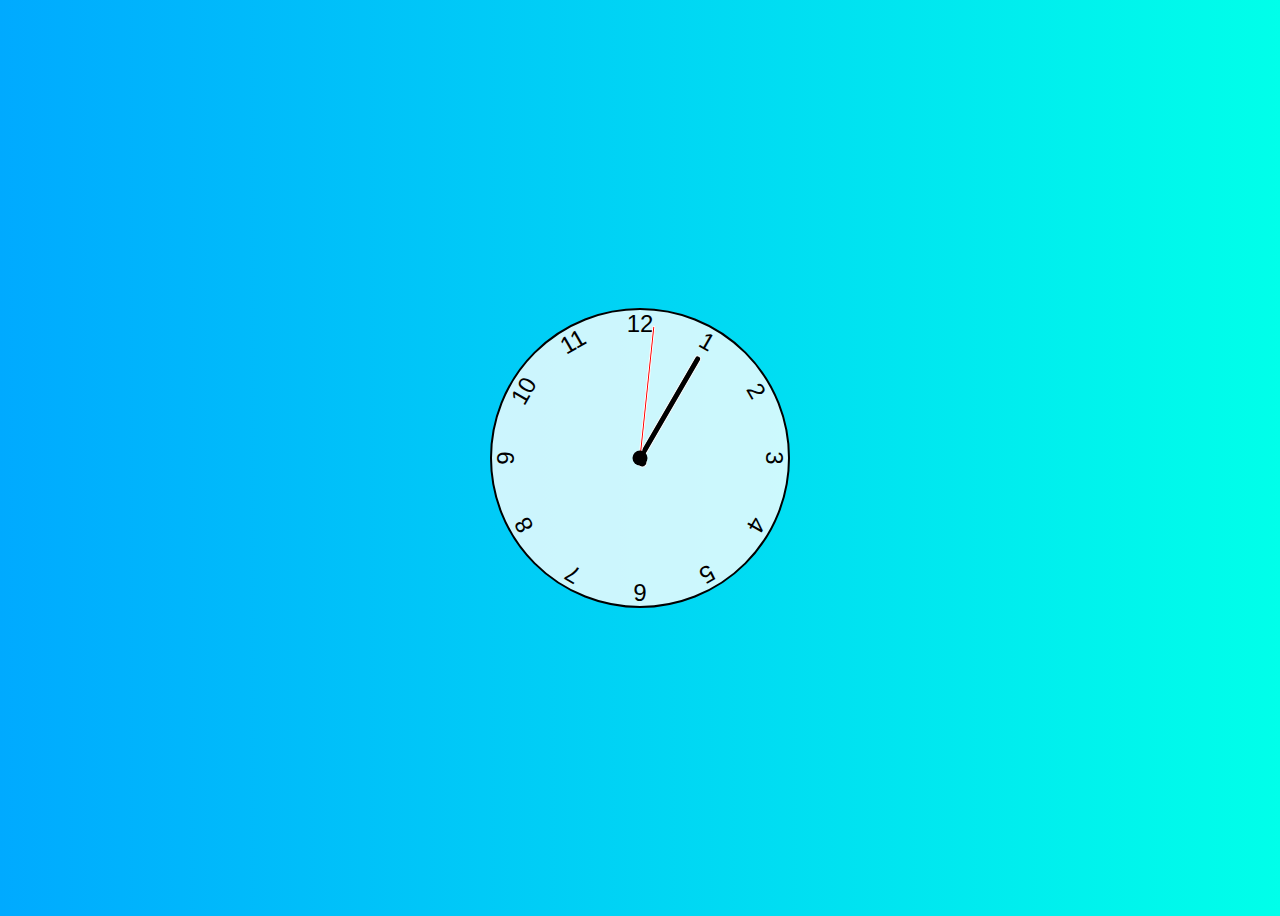
<file: slide/index.html>
<!DOCTYPE html>
<html lang="en">
<head>
  <meta charset="UTF-8">
  <meta http-equiv="X-UA-Compatible" content="IE=edge">
  <meta name="viewport" content="width=device-width, initial-scale=1.0">
  <title>Document</title>
  <link rel="stylesheet" href="index.css">
</head>
<body>
  <div class="clock">
    <div class="hand hour" data-hour-hand></div>
    <div class="hand minute" data-minute-hand></div>
    <div class="hand second" data-second-hands></div>
    <div class="number number1">1</div>
    <div class="number number2">2</div>
    <div class="number number3">3</div>
    <div class="number number4">4</div>
    <div class="number number5">5</div>
    <div class="number number6">6</div>
    <div class="number number7">7</div>
    <div class="number number8">8</div>
    <div class="number number9">9</div>
    <div class="number number10">10</div>
    <div class="number number11">11</div>
    <div class="number number12">12</div>
    
  </div>
</body>
<script src="main.js"></script>

</html>
</file>
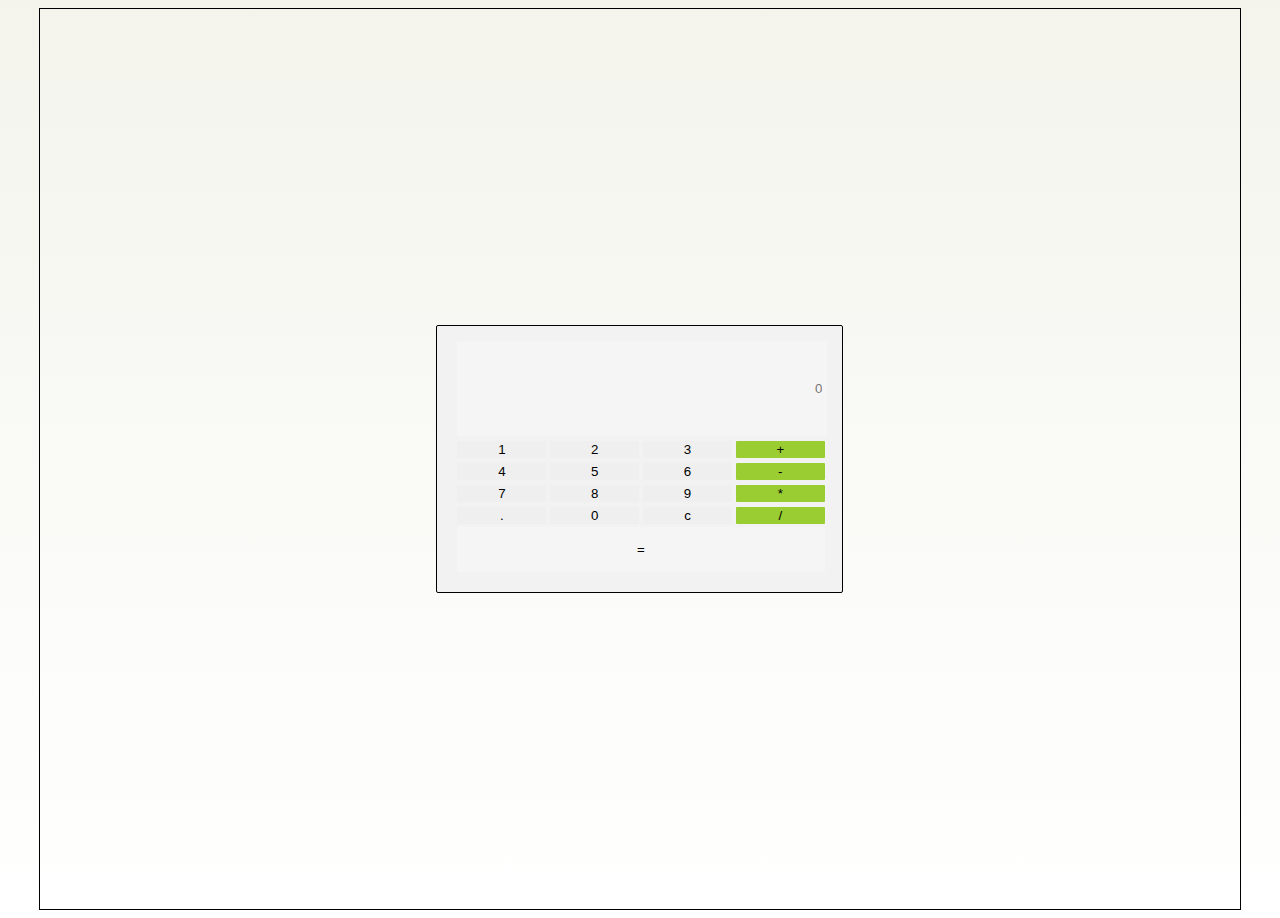
<file: casio/casio.html>
<!DOCTYPE html>
<html lang="en">
<head>
  <meta charset="UTF-8">
  <meta http-equiv="X-UA-Compatible" content="IE=edge">
  <meta name="viewport" content="width=device-width, initial-scale=1.0">
  <title>casio</title>
  <link rel="stylesheet" href="casio.css">
</head>
<body>
  <div class="container">
    <div class="calculator">
      <input type="text" id="userInput"  placeholder="0">
      <br>
      <button class="btn" onclick="press(1)">1</button>
       <button class="btn" onclick="press(2)">2</button>
        <button class="btn" onclick="press(3)">3</button>
         <button class="btn operator" onclick="press('+')">+</button>
         <br>
          <button class="btn" onclick="press(4)">4</button>
           <button class="btn" onclick="press(5)">5</button>
            <button class="btn" onclick="press(6)">6</button>
             <button class="btn operator" onclick="press('-')">-</button>
             <br>
              <button class="btn" onclick="press(7)">7</button>
          <button class="btn" onclick="press(8)">8</button>
          <button class="btn" onclick="press(9)">9</button>
          <button class="btn operator" onclick="press('*')">*</button>
          <br>
          <button class="btn" onclick="press('.')">.</button>
          <button class="btn" onclick="press(0)">0</button>
           <button class="btn" onclick="erase()">c</button>
          <button class="btn operator" onclick="press('/')">/</button>

           <br>
          <button class="btnequal " onclick="equal()">=</button>
    </div>
  </div>
<script src="casio.js"></script>
</body>
</html>
</file>
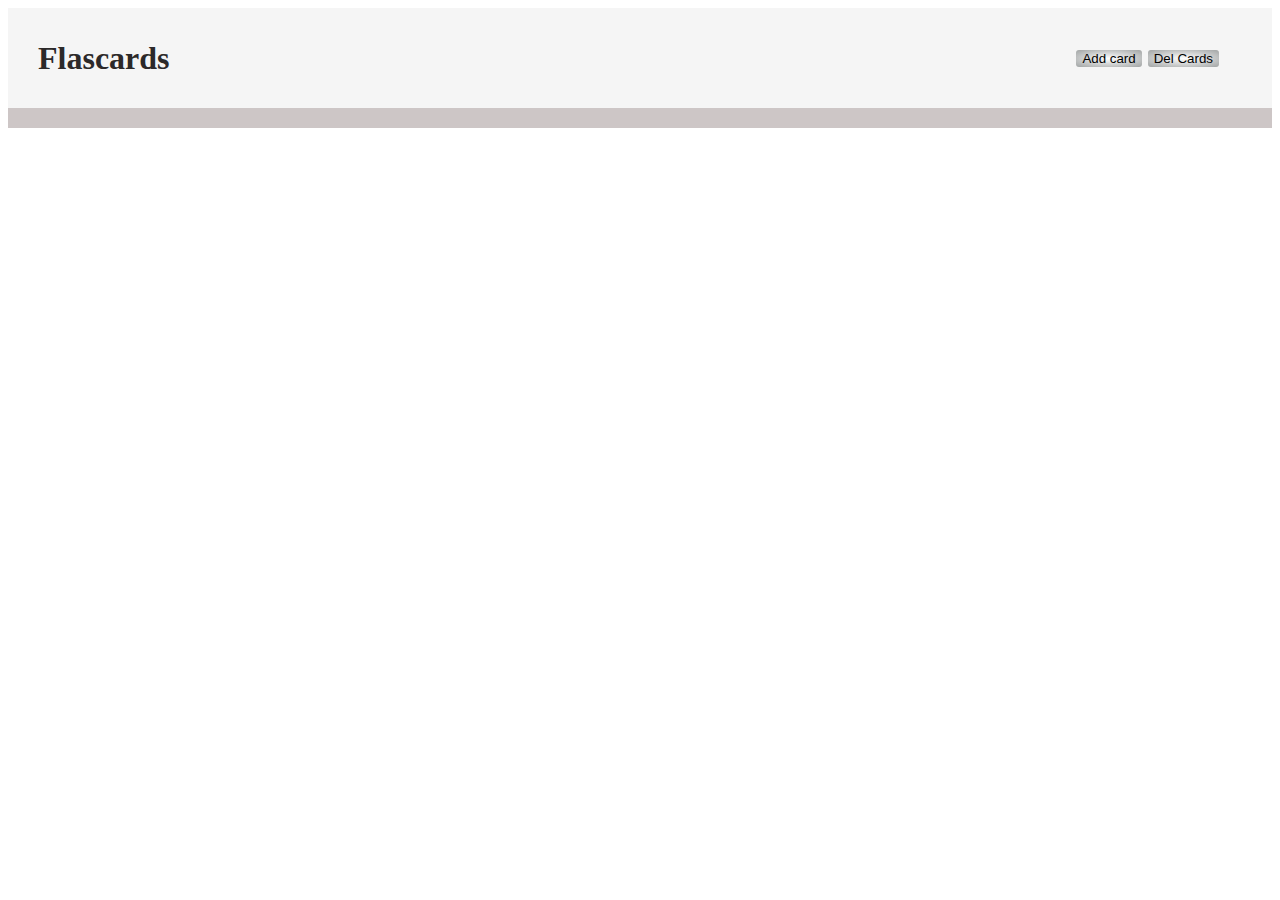
<file: flashcards/flashcard.html>
<!DOCTYPE html>
<html lang="en">
<head>
  <meta charset="UTF-8">
  <meta http-equiv="X-UA-Compatible" content="IE=edge">
  <meta name="viewport" content="width=device-width, initial-scale=1.0">
  <title>Document</title>
  <link rel="stylesheet" href="flashcard.css">
<link rel="stylesheet" href="https://cdnjs.cloudflare.com/ajax/libs/font-awesome/5.15.4/css/all.min.css" />

</head>
<body>
   <div class="container">
    <header>
      <h1>Flascards</h1>
      <div class="btn">
        <button class="addcard" onclick="addcards()">Add card</button>
        <button class="delcard" onclick="closeAll()">Del Cards</button>
      </div>
    </header>
    <section class="card">
      <div class="form">
      <h2>Create Flashcard</h2>
      <label for="Question">Question</label><br>
      <input type="text" id="ques"><br>
      <label for="">Answer</label><br>
      <input type="text" id="anser"><br>
      <button class="btnform save" onclick="addviewcard()">Save</button>
      <button class="btnform close" onclick="closecard()">Close</button>
      </div>
    </section>
    <section class="viewcard">
    <!-- <div class="formview">
      <a href=""><i class="fas fa-times"></i></a>
      <label for="">question</label><br>
      <input type="text" class="qes"><br>
      <label for="">answer</label>
      <input type="text">
    </div> -->
  
    </section>
   </div>
<script src="flashcards.js"></script>
</body>
</html>
</file>
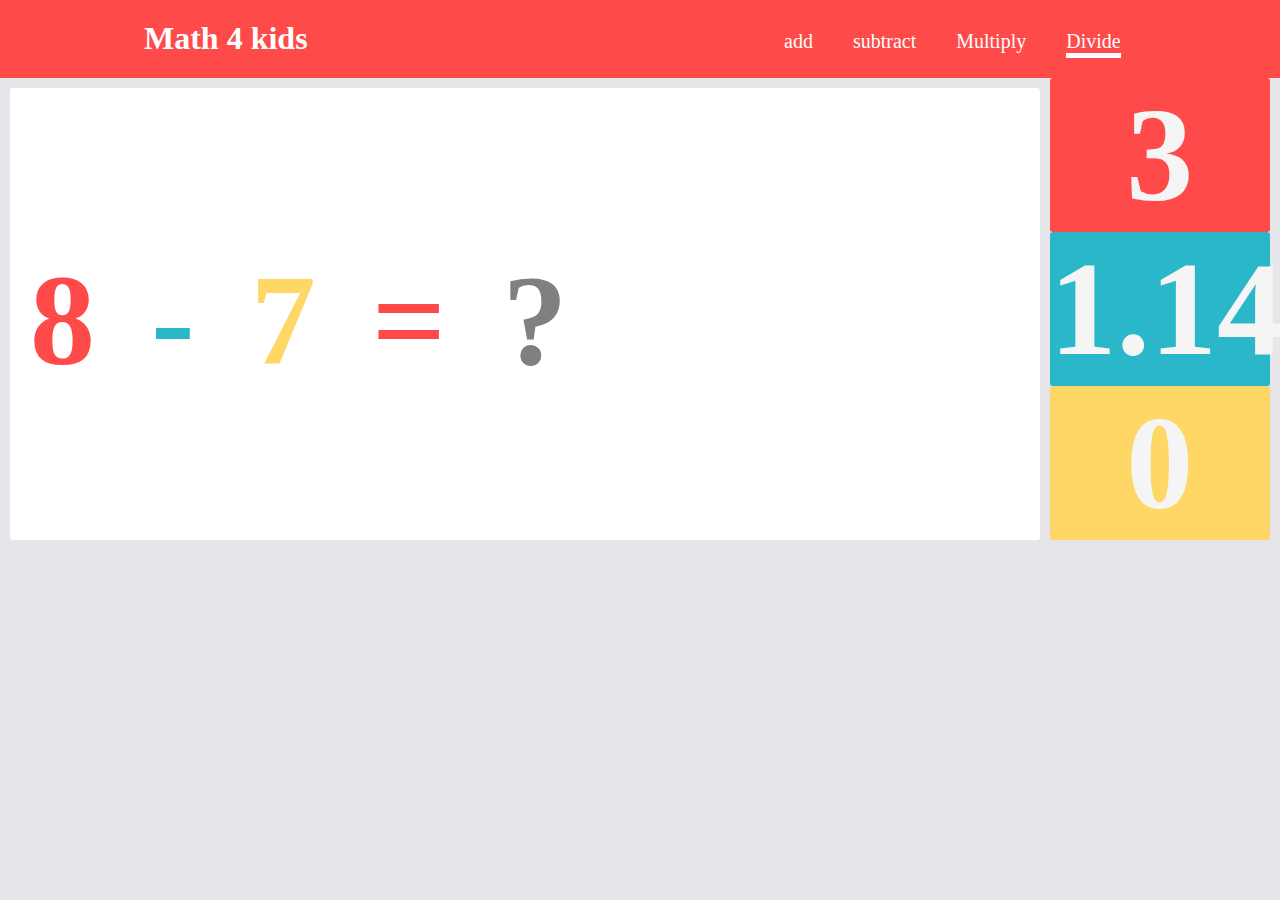
<file: math/mathdivide.html>
<!DOCTYPE html>
<html lang="en">
<head>
  <meta charset="UTF-8">
  <meta http-equiv="X-UA-Compatible" content="IE=edge">
  <meta name="viewport" content="width=device-width, initial-scale=1.0">
  <title>substract</title>
  <link rel="preconnect" href="https://fonts.googleapis.com"><link rel="preconnect" href="https://fonts.gstatic.com" crossorigin><link href="https://fonts.googleapis.com/css2?family=Luckiest+Guy&display=swap" rel="stylesheet">
  <link rel="stylesheet" href="css/math.css">
</head>
<body>
  <audio id="myAudio">
   <source src="audio/error_CDOxCYm.mp3" > 
  </audio>
  <header>
    <div class="container">
      <h1>Math 4 kids</h1>

  <ul>

  <li> <a href="mathadd.html">add</a> </li>
  <li ><a href="mathsubtract.html">subtract</a> </li>
  <li><a href="mathmultiply.html">Multiply</a> </li>
  <li class="current"><a href="mathdivide.html">Divide</a> </li>

  </ul>
    </div>
  </header>
<div class="wrapper">
  <div class="equation">
    <h1 id="num1" style="color:#fe4a49;">1</h1>
    <h1 style="color:#2ab7ca;">-</h1>
    <h1 id="num2" style="color:#fed766;">1</h1>
    <h1  style="color:#fe4a49;">
    =</h1>
    <h1  style="color:gray">?</h1>

  </div>
  <div class="answer-options">
    <h1 id="option1">1</h1>
    <h1 id="option2">2</h1>
    <h1 id="option3">3</h1>

  </div>
</div>

  <script src="js/mathdivide.js"></script>
</body>
</html>
</file>
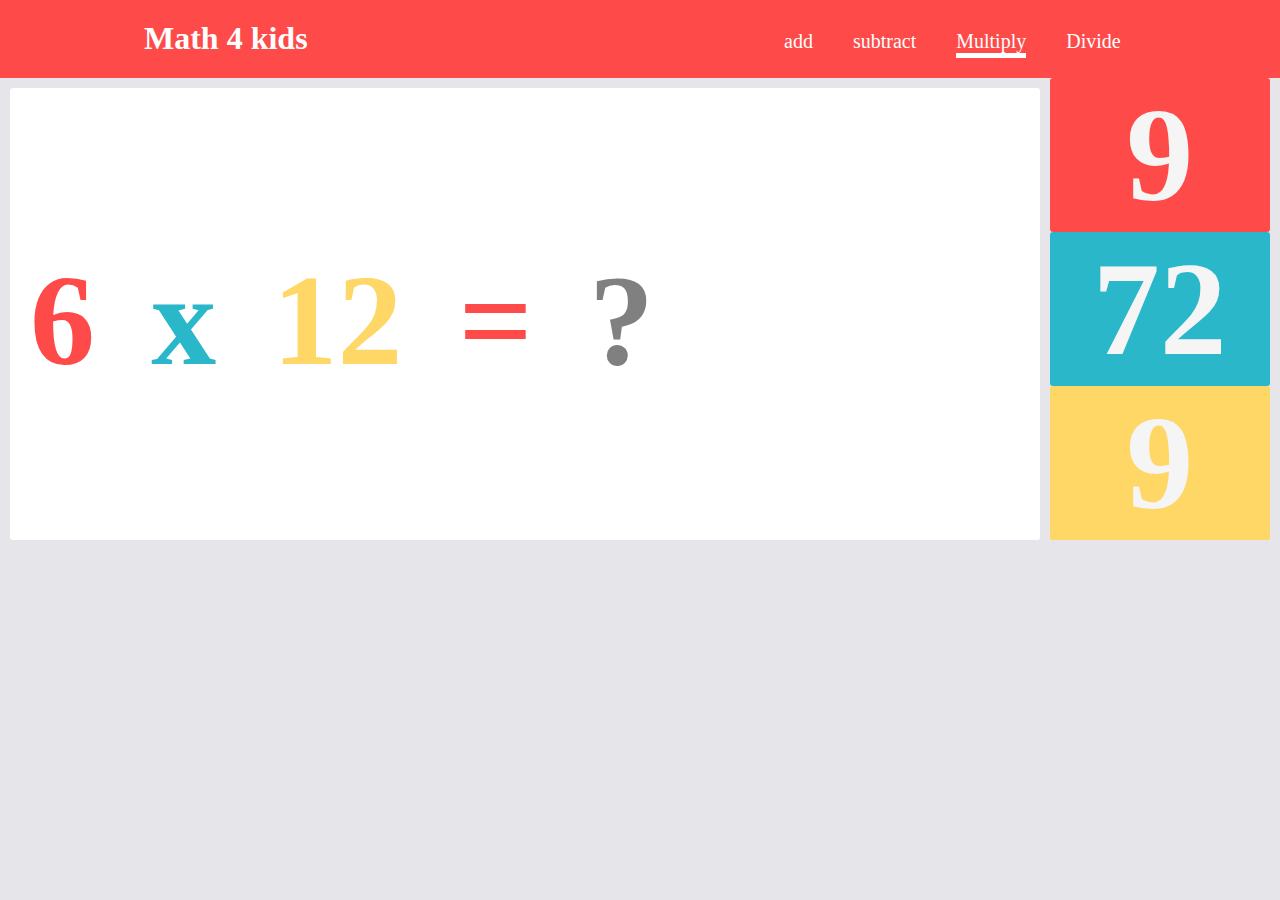
<file: math/mathmultiply.html>
<!DOCTYPE html>
<html lang="en">
<head>
  <meta charset="UTF-8">
  <meta http-equiv="X-UA-Compatible" content="IE=edge">
  <meta name="viewport" content="width=device-width, initial-scale=1.0">
  <title>substract</title>
  <link rel="preconnect" href="https://fonts.googleapis.com"><link rel="preconnect" href="https://fonts.gstatic.com" crossorigin><link href="https://fonts.googleapis.com/css2?family=Luckiest+Guy&display=swap" rel="stylesheet">
  <link rel="stylesheet" href="css/math.css">
</head>
<body>
  <audio id="myAudio">
 <source src="audio/error_CDOxCYm.mp3" >   </audio>
  <header>
    <div class="container">
      <h1>Math 4 kids</h1>

  <ul >

  <li> <a href="mathadd.html">add</a> </li>
  <li ><a href="mathsubtract.html">subtract</a> </li>
  <li class="current"><a href="mathmultiply.html">Multiply</a> </li>
  <li><a href="mathdivide.html">Divide</a> </li>

  </ul>
    </div>
  </header>
<div class="wrapper">
  <div class="equation">
    <h1 id="num1" style="color:#fe4a49;">1</h1>
    <h1 style="color:#2ab7ca;">x</h1>
    <h1 id="num2" style="color:#fed766;">1</h1>
    <h1  style="color:#fe4a49;">
    =</h1>
    <h1  style="color:gray">?</h1>

  </div>
  <div class="answer-options">
    <h1 id="option1">1</h1>
    <h1 id="option2">2</h1>
    <h1 id="option3">3</h1>

  </div>
</div>

  <script src="js/mathmultiply.js"></script>
</body>
</html>
</file>
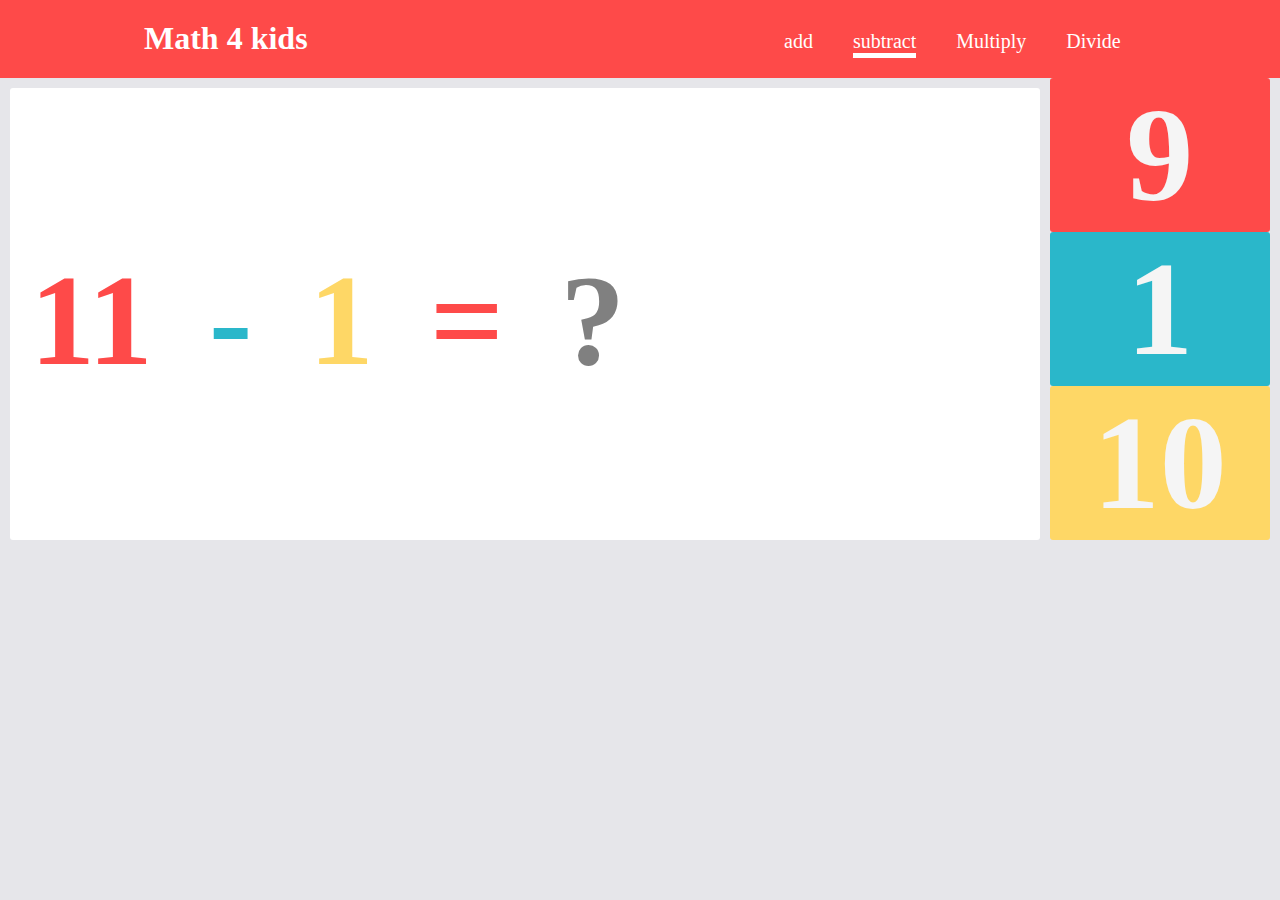
<file: math/mathsubtract.html>
<!DOCTYPE html>
<html lang="en">
<head>
  <meta charset="UTF-8">
  <meta http-equiv="X-UA-Compatible" content="IE=edge">
  <meta name="viewport" content="width=device-width, initial-scale=1.0">
  <title>substract</title>
  <link rel="preconnect" href="https://fonts.googleapis.com"><link rel="preconnect" href="https://fonts.gstatic.com" crossorigin><link href="https://fonts.googleapis.com/css2?family=Luckiest+Guy&display=swap" rel="stylesheet">
  <link rel="stylesheet" href="css/math.css">
</head>
<body>
  <audio id="myAudio">
 <source src="audio/error_CDOxCYm.mp3" >   </audio>
  <header>
    <div class="container">
      <h1>Math 4 kids</h1>

  <ul >

  <li> <a href="mathadd.html">add</a> </li>
  <li class="current"><a href="mathsubtract.html">subtract</a> </li>
  <li><a href="mathmultiply.html">Multiply</a> </li>
  <li><a href="mathdivide.html">Divide</a> </li>

  </ul>
    </div>
  </header>
<div class="wrapper">
  <div class="equation">
    <h1 id="num1" style="color:#fe4a49;">1</h1>
    <h1 style="color:#2ab7ca;">-</h1>
    <h1 id="num2" style="color:#fed766;">1</h1>
    <h1  style="color:#fe4a49;">
    =</h1>
    <h1  style="color:gray">?</h1>

  </div>
  <div class="answer-options">
    <h1 id="option1">1</h1>
    <h1 id="option2">2</h1>
    <h1 id="option3">3</h1>

  </div>
</div>

  <script src="js/mathsubstract.js"></script>
</body>
</html>
</file>
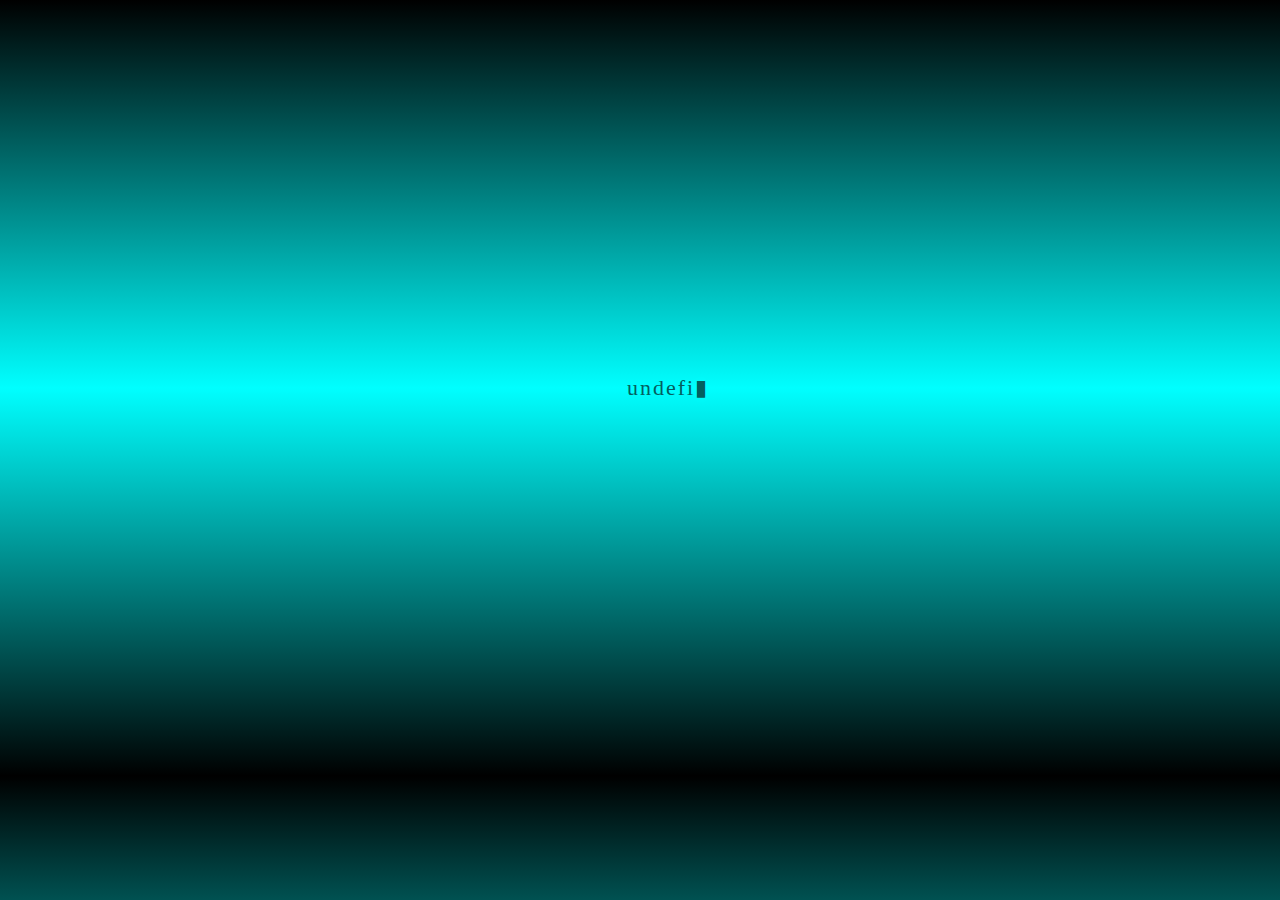
<file: quotesAPI/quotes.html>
<!DOCTYPE html>
<html lang="en">
<head>
  <meta charset="UTF-8">
  <meta http-equiv="X-UA-Compatible" content="IE=edge">
  <meta name="viewport" content="width=device-width, initial-scale=1.0">
  <title>Quotes</title>
  <link rel="stylesheet" href="quotes.css">
</head>
<body>
  
  <div id="typetext"></div>
<script src="quotes.js"></script>
</body>
</html>
</file>
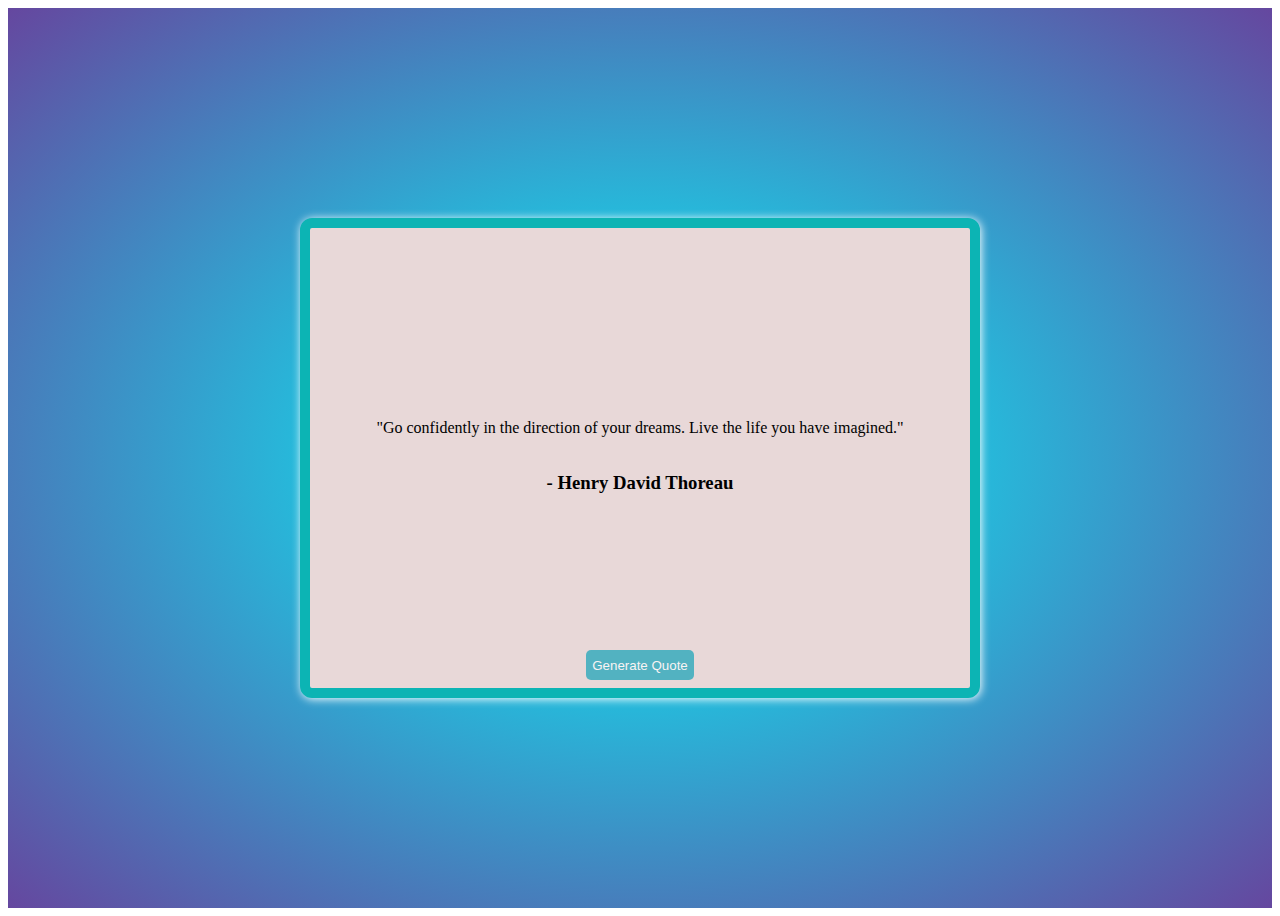
<file: ramdomtext/ramdomtext.html>
<!DOCTYPE html>
<html lang="en">
<head>
  <meta charset="UTF-8">
  <meta http-equiv="X-UA-Compatible" content="IE=edge">
  <meta name="viewport" content="width=device-width, initial-scale=1.0">
  <title>Document</title>
  <link rel="stylesheet" href="randomtext.css">
</head>
<body>
  <div class="container">
    <div class="bang">

    <p id="quote">
     fsf
    </p>
    
    <h3 id="author">
    sdfsdf
    </h3>
  
    </div>
    <button onclick="generate()" class="button">Generate Quote</button>
  </div>
<script src="randomtext.js"></script>

</body>
</html>
</file>
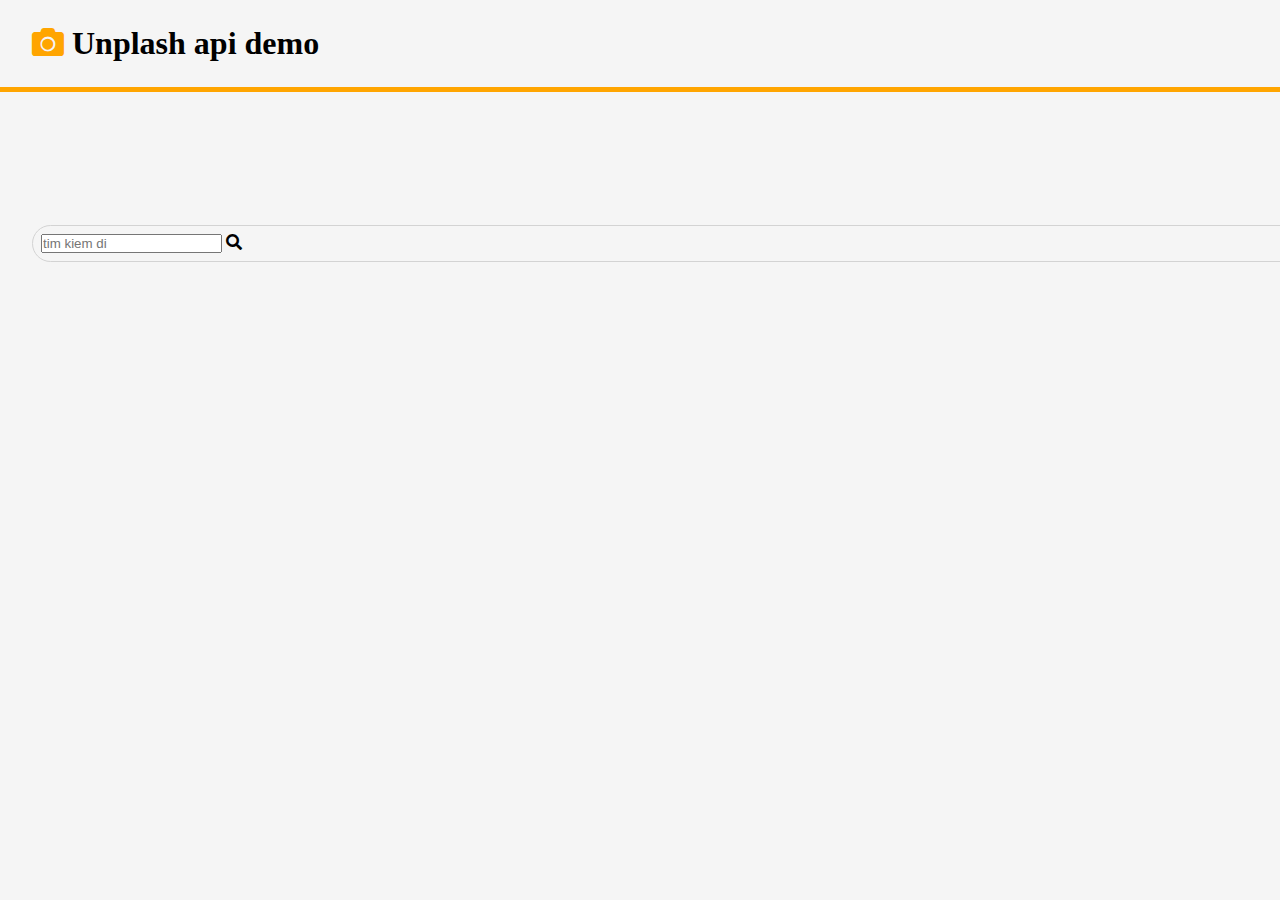
<file: searchimage/unplash.html>
<!DOCTYPE html>
<html lang="en">

<head>
  <meta charset="UTF-8">
  <meta http-equiv="X-UA-Compatible" content="IE=edge">
  <meta name="viewport" content="width=device-width, initial-scale=1.0">
  <title>Document</title>
  <link rel="stylesheet" href="https://cdnjs.cloudflare.com/ajax/libs/font-awesome/5.15.4/css/all.min.css" />
  <link rel="stylesheet" href="unplash.css">
</head>

<body>
  <header>
    <div class="container">
      <div class="nav">
        <h2><i class="fas fa-camera" style="color:orange;"></i> Unplash api demo</h2>
        <div class="search-box">
          <input type="text" id="input" placeholder="tim kiem di">
          <i onclick="loadImg()" class="fas fa-search"></i>
        </div>
      </div>
    </div>
  </header>
  <div class="container">
    <div class="grid">

    </div>
    <script src="unflash.js"></script>
  </div>
</body>

</html>
</file>
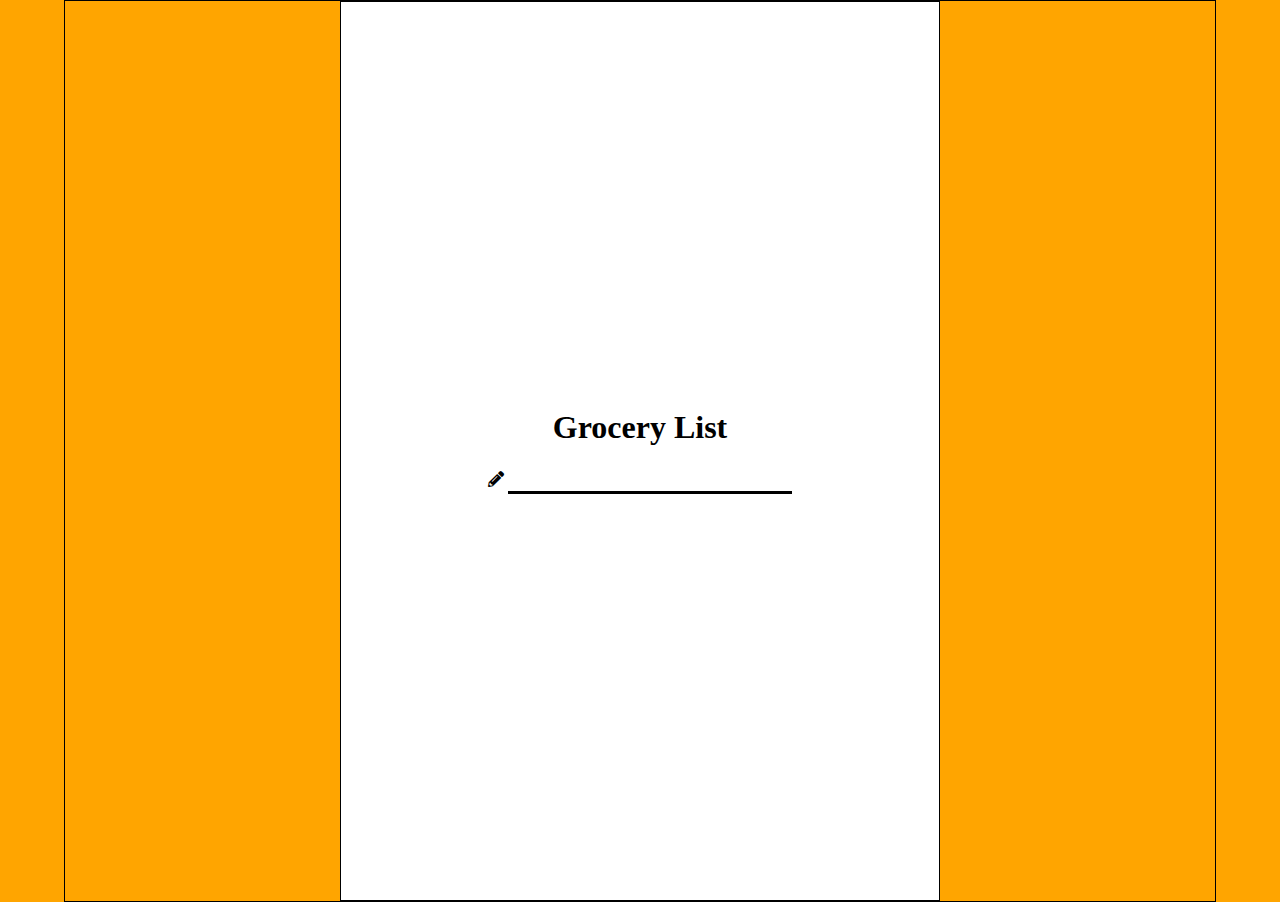
<file: shoppinglist/shoping.html>
<!DOCTYPE html>
<html lang="en">
<head>
  <meta charset="UTF-8">
  <meta http-equiv="X-UA-Compatible" content="IE=edge">
  <meta name="viewport" content="width=device-width, initial-scale=1.0">
  <title>shopping</title>
  <link rel="stylesheet" href="shoppinglist.css">
  <link rel="stylesheet" href="https://cdnjs.cloudflare.com/ajax/libs/font-awesome/5.15.4/css/all.min.css" />

</head>
<body>

  <div class="container">
    <div class="groceries">
      <h1 style="text-align:center;">Grocery List</h1>
    
    <br>
    <div class="input-container" style="text-align:center;">
    <i id="pencil" class="fas fa-pencil-alt" ></i> <input type="text" id="userInput">
    </div>
    

  <div id="allItems">

  </div>
</div>

  </div>
  
<script src="shopping.js"></script>
</body>
</html>
</file>
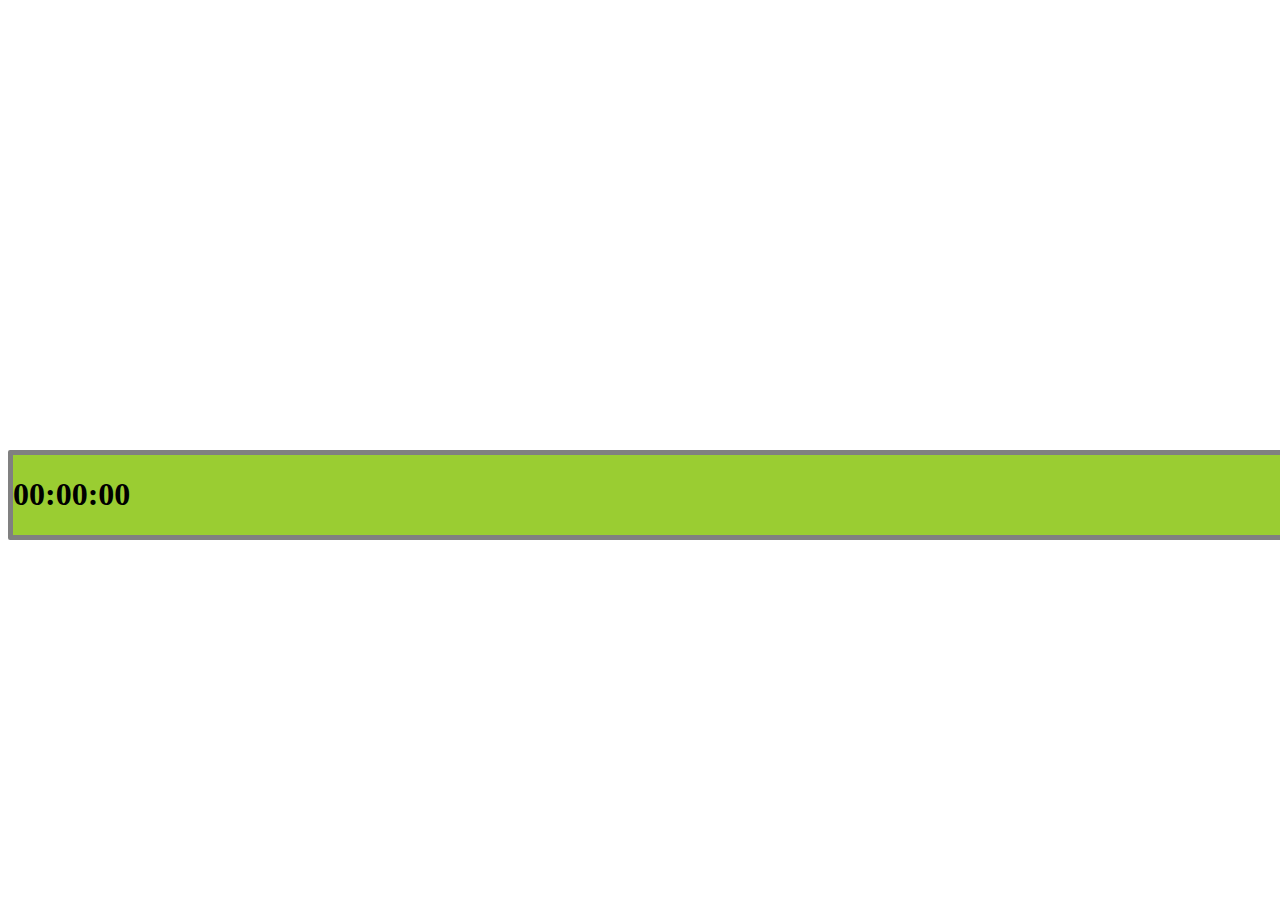
<file: timer/timer.html>
<!DOCTYPE html>
<html lang="en">
<head>
  <meta charset="UTF-8">
  <meta http-equiv="X-UA-Compatible" content="IE=edge">
  <meta name="viewport" content="width=device-width, initial-scale=1.0">
  <title>Document</title>
  <link rel="stylesheet" href="timer.css">
</head>
<body>
  <div class="timer-container">
    <h1 id="timer-display">00:00:00</h1>
  </div>
  <script src="timer.js"></script>
</body>
</html>
</file>
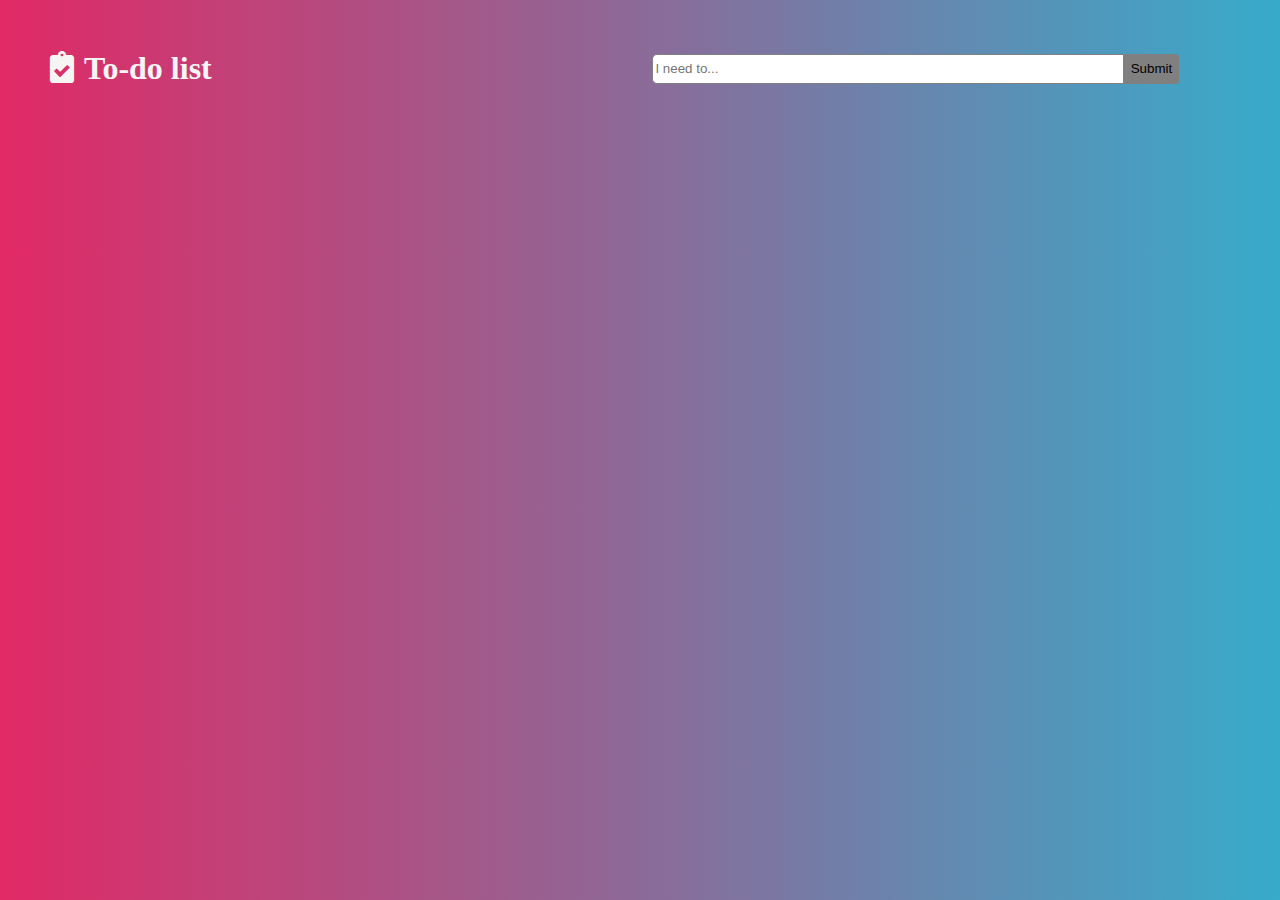
<file: todolist/todolist.html>
<!DOCTYPE html>
<html lang="en">
<head>
  <meta charset="UTF-8">
  <meta http-equiv="X-UA-Compatible" content="IE=edge">
  <meta name="viewport" content="width=device-width, initial-scale=1.0">
  <title>Document</title>
  <link rel="stylesheet" href="todolist.css">
    <link rel="stylesheet" href="https://cdnjs.cloudflare.com/ajax/libs/font-awesome/5.15.4/css/all.min.css" />

</head>
<body>

<div class="container">

  <div class="menu">
    <h1> <i class="fas fa-clipboard-check"></i>To-do list</h1>
    <div class="userInput">
      <input type="text" id="input" placeholder="I need to..."><button id="add_item" onclick="addItem()">Submit</button>
    </div>
  </div>

  <div class="list">
    <div class="to-do-list">

    </div>
  </div>
</div>
  <script src="todolist.js"></script>
</body>
</html>
</file>
<file: slide/index.css>
*,*::after,*::before{
  box-sizing:border-box;
  font-family: Gotham Rounded, sans-serif;}

body{
  background:linear-gradient(to right,hsl(200,100%,50%),hsl(175,100%,50%));
  display:flex;
  justify-content: center;
  align-items: center;
  min-height:100vh;
  overflow:hidden;
  }
.clock{
  width:300px;
  height:300px;
  background-color: rgba(255, 255, 255, .8);
  border-radius:50%;
  border: 2px solid black;
  position:relative;
}

.clock .number{
  --rotation:0;
  position:absolute;
  width:100%;
  height:100%;
  text-align:center;
  transform:rotate(var(--rotation));
  font-size:1.5rem;
}
.clock .number1{
  --rotation:30deg;
}
.clock .number2{
  --rotation:60deg;
}
.clock .number3{
  --rotation:90deg;
}
.clock .number4{
  --rotation:120deg;
}
.clock .number5{
  --rotation:150deg;
}
.clock .number6{
  --rotation:180deg;
}
.clock .number7{
  --rotation:210deg;
}
.clock .number8{
  --rotation:240deg;
}
.clock .number9{
  --rotation:270deg;
}
.clock .number10{
  --rotation:300deg;
}
.clock .number11{
  --rotation:330deg;
}
.clock .hand{
  --rotation:0;
  position:absolute;
  bottom:50%;
  left:50%;
  width:10px;
  height:50%;
  border:1px solid white;
  border-top-left-radius:10px ;
  border-top-right-radius:10px;
  background-color:black;
  transform-origin:bottom;
  z-index:10;
  transform:translateX(-50%) rotate(calc(var(--rotation)*1deg));

}
.clock::after{
  content:'';
  position:absolute;
  background-color: black;
  z-index: 11;
  width:15px;
  height:15px;
  top:50%;
  left:50%;
  transform:translate(-50%,-50%);
  border-radius: 50%;
}
.clock .hand.second{
  width:3px;
  height:45%;
  background-color: red;
}
.clock .hand.minute{
  width:7px;
  height:40%;
  background-color: black;
}
.clock .hand.hour{
  width:10px;
  height:10px;
   background-color: black;
}
</file>
<file: casio/casio.css>
body{
  overflow: hidden;
  background: linear-gradient(#f4f4ed,white);
}
.container{
  border:1px solid black;
  width:95%;
  height: 100vh;
  margin: auto;
  display: flex;
  justify-content: center;
  align-items: center;
}
.calculator{
  border:1px solid black;
  width:370px;
  margin: auto;
  border-radius: 2px;
  background: #f2f2f2;
  padding: 15px 15px 20px 20px;
  box-shadow: 0px 2px 4px 0px rgba(0,0,0,0,0.5);
}

#userInput{
  box-sizing:border-box;
  width:100%;
  padding: 40px 5px;
  background: whitesmoke;
  text-align: right;
  direction: ltr;
  outline: none ;
  border:none;
}

.btn{
  width:24%;
  height:45%;
  border-radius:1px ;
  border: none;
  outline: none;
  margin-top:5px;
}
.btn:hover{
  background:radial-gradient(#ffffff,rgb(227, 232, 230));
}
.btnequal{
  width:99.2%;
  height: 45px;
  border-radius: 1px;
  border: none;
  outline: none;
  margin-top: 3px;
  background: whitesmoke;
}
.btnequal:hover{
  background-color: aquamarine;
}
.operator{
  background-color: yellowgreen;
}
@media(max-width:400px){
  .btn{
    width:23.45%;
      }
}
@media(max-width:320px){
  .btn{
    width:23%;
      }
}
</file>
<file: flashcards/flashcard.css>
.container{
  background-color: rgb(205, 198, 198);
  width: 100%;
  height: auto;
  margin:0;
}
header{
  width: 100%;
  height: 100px;
  background-color: whitesmoke;
  display: grid;
  grid-template-columns: repeat(2,auto);
  align-items: center;
  
}
.btn{
  display:flex;
  justify-content: flex-end;
  margin-right: 50px;
}
.btn button{
  margin: 3px;
  appearance: auto;
  background: radial-gradient(white,rgb(161, 164, 164));
  border:0;
  border-radius: 3px;
   transition: 1s;
}
h1{
  margin-left: 30px;
  color: rgb(44, 41, 41);
}
.card{
  display: flex;
  justify-content: center;
  margin-top: 20px;
 
}
.form{
  width: 300px;
  height: 200px;
  padding: 20px;
  border:1px solid gray;
  box-shadow: 1px 1px 2px black;
  margin: 0 auto;
  display: none;
  transition: 1s;
}
input{
  width: 100%;
  margin-top:3px ;
  margin-bottom: 2px;
}
h2{
  text-align: center;
}
.btnform{
  margin-top: 10px;
  background-color: white;
  border: 0;
  border-radius: 2px;
}
.formview{
    width: 200px;
  height: 100px;
  padding: 20px;
  border:1px solid gray;
  box-shadow: 1px 1px 2px black;
  margin: 0 auto;
  position: relative;
  margin-bottom: 20px;
}
.fa-times{
  position: absolute;
  right: 5px;
  top:5px;
  
}
.fa-times:hover{
  color: red;
}
.viewcard{
  margin-top: 50px;
  
}
</file>
<file: math/css/math.css>
*{
  padding:0;
  margin: 0;
}

body{
  font-family: 'Luckily';
  background-color: #e6e6ea;
}

.container{
  padding:20px;
  overflow: hidden;
  background-color: #fe4a49;
}

.container h1{
  float: left;
  margin-left: 10%;
  color: white;
}
.container ul{
  list-style-type: none;
  font-size: 20px;
  margin-left:60% ;

}
.container li{
  margin-top:10px;
  float: left;
  padding:0 20px 0 20px;
}
.container a{
  text-decoration: none;
  color:white;
}

.current  a::after{
  content:'_';
  background-color: white;
  font-size: 4px;
  display: block;
}

.wrapper{
  display: grid;
  grid-template-columns:82% 18%;
  
}
.equation{
  font-size: 65px;
  background-color: white;
  border-radius:3px;
  text-margin:center;
  padding-top: 15%;
  margin-top: 10px;
  margin-left: 10px;
  margin-right:10px;
}
.equation h1{
  display: inline;
  padding: 20px;
  
}

.answer-options{
  font-size: 67px;
  margin-right:10px;
}

.answer-options h1 {
  cursor:pointer;
  color:whitesmoke;
  border-radius: 3px;
  text-align:center;
  width:100%;
}
#option1{
  background-color: #fe4a49;
  transition: 1s;

}
#option1:hover{
  color:#fe4a49;
  background-color: white;
  }
#option2{
  background-color: #2ab7ca;
  transition: 1s;
}
#option2:hover{
  color:#2ab7ca;
  background-color: white;
}
#option3{
  background-color: #fed766;
  transition: 1s;
}
#option3:hover{
  color:#fed;
  background-color: white;
}

@media only screen and (max-width: 768px){
  .container h1{
    font-size: 25px;
  }
  .container a{
    font-size: 15px;
    
  }
  .current  a::after{
  content:'_';
  background-color: white;
  font-size: 2px;
  display: block;
}
.container ul{
  list-style-type: none;
  font-size: 20px;
  margin-left:40% ;

}
.wrapper h1{
  font-size: 50px;
}
}
@media only screen and (max-width:480px){
  .container{
    display:grid;
    grid-template-rows: repeat(2,auto);
    justify-content: center;
    align-items: center;
  }
  .container ul{
    display:flex;
    transform: translateX(-50%);
  }
 .container h1{
 font-size: 20px;
 text-align: center;
 }
 .container a{
  font-size: 15px;
 }
 .wrapper{
  display: grid;
  grid-template-columns: none;
  grid-template-rows: 200px 200px;
   justify-content: center;
 }

 .answer-options{
  display: flex;
  margin-top: 20px;
 }
 .answer-options h1{
  height: 30%;
  width: 40%;
 }
}
</file>
<file: quotesAPI/quotes.css>
body{
  font-family: "Tahoma";
  letter-spacing: 2px;
  padding: 20px;
  font-size:22px ;
  background: linear-gradient(black, aqua,black);
  color:#045f5f;
  text-shadow: 0 0 10px #00FFFF;
  height: 80vh;
  width: 100%; 
  display: flex ;
  justify-content: center;
  align-items: center;
}
span{

  animation: blinker 1s linear infinite;
 
}
@keyframes blinker{
  50%{
    opacity: 0;
  }
}
</file>
<file: ramdomtext/randomtext.css>
.container{
  /* background: linear-gradient(90deg,rgb(101,71,159) 1%,rgb(36,149,181),rgb(101,71,159),rgb(36,149,181)); */
  width:100%;
  height: 100vh;
  display:flex;
  justify-content: center;
  align-items: center;
  background: -webkit-radial-gradient(center,aqua,rgb(101,71,159));
}

.bang{
  background-color: rgb(232, 216, 216);
  width: 600px;
  height:400px;
  display:flex;
  justify-content: center;
  align-items: center;
  border: 10px solid rgb(12, 180, 180);
  border-radius: 12px;
  flex-direction: column;
  padding: 30px;
  box-shadow: 1px 1px 10px rgb(255, 255, 255);
}
.button{
  position:absolute;
  top:650px;
  background-color:rgb(20,162,184) ;
  opacity: 70%;
  color: white;
  appearance: auto;
  border:none;
  height: 30px;
  border-radius: 5px;
  animation: bt 4s infinite 0.3s;
}
@keyframes bt {
  from{
     width:120px;
     height: 30px;
    
  }to{
    height: 35px;
    width:140px;
    margin-top:1px;
  }
}
</file>
<file: searchimage/unplash.css>
* {
  padding: 0;
  margin: 0;
}

body {
  font-family: 'Comfortaa', cursive;
  background-color: black;
  color: white;
}

header {
  border-bottom: 5px solid orange;
}

.container {
  width: 95%;
  margin: auto;
}

.nav {
  display: flex;
  justify-content: space-between;
  flex-wrap: wrap;
  padding: 25px 0;
}

.nav h2 {
  font-size: 2rem;
}

.search-box {
  position: relative;
  width: 350px;
}

.search-box {
  box-sizing: border-box;
  width: 100%;
  font-size: 1rem;
  padding: 8px;
  border-radius: 25px;
  outline: none;
  -webkit-transition: all 0.30s ease-in-out;
  -moz-transition: all 0.30s ease-in-out;
  -ms-transition: all 0.30s ease-in-out;
  -o-transition: all 0.30s ease-in-out;
  transition: all 0.30s ease-in-out;
  border: 1px solid lightgray;
}

input:focus {
  box-shadow: 0 0 5px orange;
  border: 1px solid orange;
}

.search-box {
  color: black;
  position: absolute;
  top: 25%;

  transition: 1.5s;

}

.search-box i:hover {
  color: orange;

}

.grid {
  width: 100%;
  display: flex;
  flex-wrap: wrap;
  justify-content: space-evenly;
  align-items: flex-start;
}

.img {
  width: 380px;
  height: 200px;
  margin-top: 15px;
  background-position: 50% 50%;
  background-size: cover;
  border-radius: 2px;
}

@media(max-width:768px) {
  .img {
    width: 100%;
  }

  .nav {
    justify-content: center;
  }

  .nav h2 {
    padding: 5px 0;
  }
}

@media(max-width:480px) {
  .nav h2 {
    text-align: center;
    font-size: 1.5rem;
  }

  .search-box {
    width: 80%;
    margin: auto;
  }

  .search-box input {
    font-size: .7rem;
  }
}
</file>
<file: shoppinglist/shoppinglist.css>
*{
  padding:0;
  margin:0;
  box-sizing: border-box;
}
body{
  font-family: 'Times New Roman', Times, serif;
  background-color: orange;
}
.container{
  
  border:1px solid black;
  width: 90%;
  margin:auto;
  display:flex;

}
.groceries{
  border:1px solid black;
  width:600px;
  min-height: 100vh;
  margin:auto;
  background: white;
  box-shadow: 10px 10px 24px 0 rgbs(0,0,0,0.5);
  display: flex;
  justify-content: center;
  flex-direction: column;
  align-items: center;
}
.grocerie h1{
  font-size: 2.5rem;
  color:orange;
}

.groceries input{
  font-family: inherit;
  outline: 0;
  border:0;
  border-bottom:3px solid black;
  width:90%;
  font-size: 1.5rem;
}
#allItems h2{
margin-left: 50px;
margin-right:10px;
margin-top:15px;
font-size: 2rem;
}
</file>
<file: timer/timer.css>
body{
  font-family:"times";

}

.timer-container{
  background-color: yellowgreen;
  border: 5px solid gray;
  border-radius: 2px;
  margin: top 19%;
  width: 100%;
  position:absolute;
  top:50%;
  
}

.timer-display{
  display: grid;
  justify-content: center;
  align-items: center;
}
</file>
<file: todolist/todolist.css>
*{
  margin:0;
  box-sizing: border-box;
}

.container{
  background: linear-gradient(90deg,rgb(225,41,101),rgb(55,171,203));
  width:100%;
  height:100vh;
  overflow: scroll;
  padding: 50px;
}
.menu{
  width: 100%;
  display:grid;
  grid-template-columns: repeat(2,auto);
  align-items: center;
}
.userInput{
  display:flex;
  justify-content: center;
  margin:0;
}
input{
  width:75%;
  height:30px;
  border:1px solid gray;
 margin:0;
 border-radius: 5px 0 0 5px;
 appearance: auto;
 outline: none;
}
input:focus{
border:1px solid #e22865;

}
button{
  border:1px solid gray;
  margin:0;
  background-color: gray;
  border-radius: 0 3px 3px 0;
}
h1{
  color: whitesmoke;
}
i{
  margin-right: 10px;
}
.list{
  width: 80%;
  height: auto;
  margin: 0 auto;
  
}
#to_do_list{
  width:500px;
  margin:auto;
}
.item{
  background:linear-gradient(90deg,rgb(55,171,203),rgb(225,41,101));
  display: flex;
  justify-content: space-between;
  width:100%;
  height: auto;
  border-radius: 2px;
  padding: 16px;
  color: #454545;
  margin-top: 10px;
  font-size: 1rem;
  text-transform: uppercase;
  -webkit-transition: all 0.30s ease-in-out;
  -moz-transition:all 0.30s ease-in-out;
  -ms-transition:all 0.30s ease-in-out;
  -o-transition:all 0.30s ease-in-out;
  transition: all 0.30s ease-in-out;
}

.item{
  box-shadow: 0 0 20px #e22865;
  border:1px solid #e22865;
}

@media screen and (max-width:480px){
 .menu{
  display: block;

 }
 .userInput{
  margin-top: 30px;
 }
}
</file>
